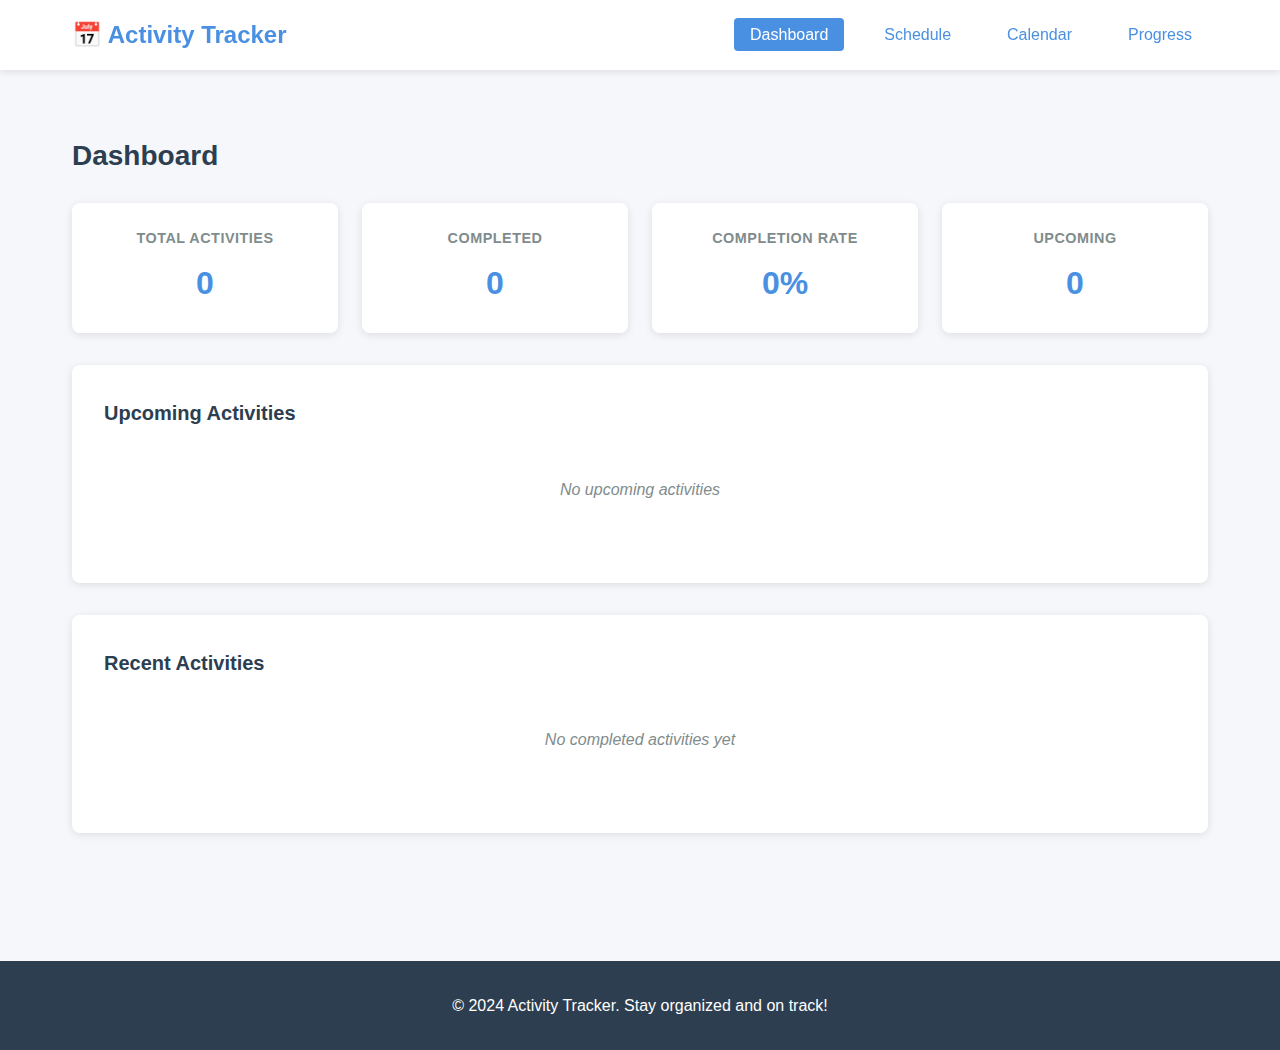
<file: activity.html>
<!DOCTYPE html>
<html lang="en">
<head>
    <meta charset="UTF-8">
    <meta name="viewport" content="width=device-width, initial-scale=1.0">
    <title>Activity Tracker - Schedule & Track Activities</title>
    <link rel="stylesheet" href="activity.css">
</head>
<body>
    <!-- Navigation Bar -->
    <nav class="navbar" role="navigation" aria-label="Main navigation">
        <div class="nav-container">
            <div class="logo">
                <h1>📅 Activity Tracker</h1>
            </div>
            <ul class="nav-menu" role="menubar">
                <li role="none"><a href="#dashboard" class="nav-link active" role="menuitem" data-section="dashboard">Dashboard</a></li>
                <li role="none"><a href="#schedule" class="nav-link" role="menuitem" data-section="schedule">Schedule</a></li>
                <li role="none"><a href="#calendar" class="nav-link" role="menuitem" data-section="calendar">Calendar</a></li>
                <li role="none"><a href="#progress" class="nav-link" role="menuitem" data-section="progress">Progress</a></li>
            </ul>
            <button class="mobile-menu-toggle" aria-label="Toggle menu" aria-expanded="false">
                <span></span>
                <span></span>
                <span></span>
            </button>
        </div>
    </nav>

    <!-- Main Content -->
    <main class="main-content">
        <!-- Dashboard Section -->
        <section id="dashboard" class="content-section active" aria-labelledby="dashboard-title">
            <h2 id="dashboard-title">Dashboard</h2>
            <div class="dashboard-grid">
                <div class="stat-card">
                    <h3>Total Activities</h3>
                    <p class="stat-value" id="total-activities">0</p>
                </div>
                <div class="stat-card">
                    <h3>Completed</h3>
                    <p class="stat-value" id="completed-activities">0</p>
                </div>
                <div class="stat-card">
                    <h3>Completion Rate</h3>
                    <p class="stat-value" id="completion-rate">0%</p>
                </div>
                <div class="stat-card">
                    <h3>Upcoming</h3>
                    <p class="stat-value" id="upcoming-activities">0</p>
                </div>
            </div>
            <div class="upcoming-section">
                <h3>Upcoming Activities</h3>
                <div id="upcoming-list" class="activities-list"></div>
            </div>
            <div class="recent-section">
                <h3>Recent Activities</h3>
                <div id="recent-list" class="activities-list"></div>
            </div>
        </section>

        <!-- Schedule Section -->
        <section id="schedule" class="content-section" aria-labelledby="schedule-title">
            <h2 id="schedule-title">Schedule Activity</h2>
            <form id="activity-form" class="activity-form" aria-label="Activity form">
                <input type="hidden" id="activity-id" name="id">
                <div class="form-group">
                    <label for="activity-title">Title *</label>
                    <input type="text" id="activity-title" name="title" placeholder="e.g., Math Homework" required aria-required="true">
                </div>
                <div class="form-row">
                    <div class="form-group">
                        <label for="activity-date">Date *</label>
                        <input type="date" id="activity-date" name="date" required aria-required="true">
                    </div>
                    <div class="form-group">
                        <label for="activity-time">Time</label>
                        <input type="time" id="activity-time" name="time">
                    </div>
                </div>
                <div class="form-group">
                    <label for="activity-category">Category *</label>
                    <select id="activity-category" name="category" required aria-required="true">
                        <option value="">Select category</option>
                        <option value="homework">Homework</option>
                        <option value="sports">Sports</option>
                        <option value="other">Other</option>
                    </select>
                </div>
                <div class="form-group">
                    <label for="activity-description">Description</label>
                    <textarea id="activity-description" name="description" rows="3" placeholder="Additional details..."></textarea>
                </div>
                <div class="form-group">
                    <label class="checkbox-label">
                        <input type="checkbox" id="activity-reminder" name="reminder">
                        <span>Set reminder</span>
                    </label>
                </div>
                <div class="form-buttons">
                    <button type="submit" class="btn btn-primary" id="submit-btn">Add Activity</button>
                    <button type="button" class="btn btn-secondary" id="cancel-btn" style="display: none;">Cancel</button>
                </div>
            </form>
            
            <div class="activities-container">
                <div class="filter-section">
                    <h3>All Activities</h3>
                    <div class="filter-controls">
                        <select id="filter-category" class="filter-select">
                            <option value="all">All Categories</option>
                            <option value="homework">Homework</option>
                            <option value="sports">Sports</option>
                            <option value="other">Other</option>
                        </select>
                        <select id="filter-status" class="filter-select">
                            <option value="all">All Status</option>
                            <option value="upcoming">Upcoming</option>
                            <option value="completed">Completed</option>
                        </select>
                        <input type="date" id="filter-date" class="filter-select">
                    </div>
                </div>
                <div id="activities-list" class="activities-list"></div>
            </div>
        </section>

        <!-- Calendar Section -->
        <section id="calendar" class="content-section" aria-labelledby="calendar-title">
            <h2 id="calendar-title">Calendar View</h2>
            <div class="calendar-controls">
                <button class="btn btn-secondary" id="prev-month">← Previous</button>
                <h3 id="current-month-year"></h3>
                <button class="btn btn-secondary" id="next-month">Next →</button>
            </div>
            <div id="calendar-grid" class="calendar-grid"></div>
            <div id="calendar-activities" class="calendar-activities">
                <h3 id="selected-date-title">Select a date to view activities</h3>
                <div id="date-activities-list" class="activities-list"></div>
            </div>
        </section>

        <!-- Progress Section -->
        <section id="progress" class="content-section" aria-labelledby="progress-title">
            <h2 id="progress-title">Progress & Statistics</h2>
            <div class="progress-grid">
                <div class="stat-card large">
                    <h3>Overall Statistics</h3>
                    <div class="stat-content">
                        <div class="stat-item">
                            <span class="stat-label">Total Activities:</span>
                            <span class="stat-value-small" id="progress-total">0</span>
                        </div>
                        <div class="stat-item">
                            <span class="stat-label">Completed:</span>
                            <span class="stat-value-small" id="progress-completed">0</span>
                        </div>
                        <div class="stat-item">
                            <span class="stat-label">Pending:</span>
                            <span class="stat-value-small" id="progress-pending">0</span>
                        </div>
                        <div class="stat-item">
                            <span class="stat-label">Completion Rate:</span>
                            <span class="stat-value-small" id="progress-rate">0%</span>
                        </div>
                    </div>
                </div>
                <div class="stat-card large">
                    <h3>By Category</h3>
                    <div id="category-stats" class="category-stats"></div>
                </div>
            </div>
            <div class="chart-container">
                <h3>Completion Progress</h3>
                <div class="progress-bar-container">
                    <div class="progress-bar">
                        <div class="progress-fill" id="completion-progress-fill"></div>
                    </div>
                    <p class="progress-text" id="completion-progress-text">0% Complete</p>
                </div>
            </div>
            <div class="chart-container">
                <h3>Weekly Activity</h3>
                <div id="weekly-chart" class="weekly-chart"></div>
            </div>
        </section>
    </main>

    <!-- Footer -->
    <footer class="footer" role="contentinfo">
        <div class="footer-content">
            <p>&copy; 2024 Activity Tracker. Stay organized and on track!</p>
        </div>
    </footer>

    <!-- Activity Detail Modal -->
    <div id="activity-modal" class="modal" role="dialog" aria-hidden="true" aria-labelledby="modal-title">
        <div class="modal-content">
            <span class="modal-close" aria-label="Close modal">&times;</span>
            <h3 id="modal-title"></h3>
            <div id="modal-body"></div>
        </div>
    </div>

    <script src="activity.js"></script>
</body>
</html>
</file>
<file: activity.css>
/* CSS Reset and Global Styles */
* {
    margin: 0;
    padding: 0;
    box-sizing: border-box;
}

:root {
    /* Kid-friendly Color Scheme */
    --primary-color: #4a90e2;
    --primary-dark: #357abd;
    --primary-light: #6ba3e8;
    --secondary-color: #50c878;
    --accent-color: #ff6b6b;
    --success-color: #50c878;
    --warning-color: #ffa500;
    --danger-color: #ff6b6b;
    --background: #f5f7fa;
    --surface: #ffffff;
    --text-primary: #2c3e50;
    --text-secondary: #7f8c8d;
    --border-color: #e1e8ed;
    --shadow: 0 2px 8px rgba(0, 0, 0, 0.1);
    --shadow-hover: 0 4px 16px rgba(0, 0, 0, 0.15);
    
    /* Category Colors */
    --homework-color: #4a90e2;
    --sports-color: #50c878;
    --other-color: #ffa500;
}

body {
    font-family: -apple-system, BlinkMacSystemFont, 'Segoe UI', Roboto, 'Helvetica Neue', Arial, sans-serif;
    line-height: 1.6;
    color: var(--text-primary);
    background-color: var(--background);
    min-height: 100vh;
    display: flex;
    flex-direction: column;
}

/* Typography */
h1, h2, h3, h4, h5, h6 {
    color: var(--text-primary);
    margin-bottom: 1rem;
}

h1 {
    font-size: 2rem;
}

h2 {
    font-size: 1.75rem;
    margin-top: 2rem;
    margin-bottom: 1.5rem;
}

h3 {
    font-size: 1.25rem;
}

p {
    margin-bottom: 1rem;
}

a {
    color: var(--primary-color);
    text-decoration: none;
    transition: color 0.3s ease;
}

a:hover {
    color: var(--primary-dark);
}

/* Navigation Bar */
.navbar {
    background-color: var(--surface);
    box-shadow: var(--shadow);
    position: sticky;
    top: 0;
    z-index: 1000;
    padding: 1rem 0;
}

.nav-container {
    max-width: 1200px;
    margin: 0 auto;
    padding: 0 2rem;
    display: flex;
    justify-content: space-between;
    align-items: center;
}

.logo h1 {
    margin: 0;
    font-size: 1.5rem;
    color: var(--primary-color);
}

.nav-menu {
    display: flex;
    list-style: none;
    gap: 1.5rem;
    align-items: center;
}

.nav-link {
    padding: 0.5rem 1rem;
    border-radius: 4px;
    transition: background-color 0.3s ease, color 0.3s ease;
    font-weight: 500;
}

.nav-link:hover,
.nav-link.active {
    background-color: var(--primary-color);
    color: white;
}

.mobile-menu-toggle {
    display: none;
    flex-direction: column;
    background: none;
    border: none;
    cursor: pointer;
    padding: 0.5rem;
    gap: 4px;
}

.mobile-menu-toggle span {
    width: 25px;
    height: 3px;
    background-color: var(--text-primary);
    transition: all 0.3s ease;
}

/* Main Content */
.main-content {
    flex: 1;
    max-width: 1200px;
    width: 100%;
    margin: 0 auto;
    padding: 2rem;
}

.content-section {
    display: none;
    animation: fadeIn 0.3s ease;
}

.content-section.active {
    display: block;
}

@keyframes fadeIn {
    from {
        opacity: 0;
        transform: translateY(10px);
    }
    to {
        opacity: 1;
        transform: translateY(0);
    }
}

/* Buttons */
.btn {
    padding: 0.75rem 1.5rem;
    border: none;
    border-radius: 6px;
    font-size: 1rem;
    font-weight: 600;
    cursor: pointer;
    transition: all 0.3s ease;
    display: inline-block;
}

.btn-primary {
    background-color: var(--primary-color);
    color: white;
}

.btn-primary:hover {
    background-color: var(--primary-dark);
    transform: translateY(-2px);
    box-shadow: var(--shadow-hover);
}

.btn-secondary {
    background-color: var(--secondary-color);
    color: white;
}

.btn-secondary:hover {
    background-color: #45b368;
    transform: translateY(-2px);
    box-shadow: var(--shadow-hover);
}

.btn-icon {
    background: none;
    border: none;
    font-size: 1.2rem;
    cursor: pointer;
    padding: 0.25rem 0.5rem;
    transition: transform 0.2s ease;
}

.btn-icon:hover {
    transform: scale(1.2);
}

/* Forms */
.form-group {
    margin-bottom: 1.5rem;
}

.form-row {
    display: grid;
    grid-template-columns: 1fr 1fr;
    gap: 1rem;
}

.form-group label {
    display: block;
    margin-bottom: 0.5rem;
    font-weight: 500;
    color: var(--text-primary);
}

.checkbox-label {
    display: flex;
    align-items: center;
    gap: 0.5rem;
    cursor: pointer;
}

.checkbox-label input[type="checkbox"] {
    width: auto;
    cursor: pointer;
}

.form-group input,
.form-group select,
.form-group textarea {
    width: 100%;
    padding: 0.75rem;
    border: 2px solid var(--border-color);
    border-radius: 6px;
    font-size: 1rem;
    transition: border-color 0.3s ease;
    font-family: inherit;
}

.form-group input:focus,
.form-group select:focus,
.form-group textarea:focus {
    outline: none;
    border-color: var(--primary-color);
}

.form-buttons {
    display: flex;
    gap: 1rem;
    margin-top: 1.5rem;
}

/* Activity Form */
.activity-form {
    background-color: var(--surface);
    padding: 2rem;
    border-radius: 8px;
    box-shadow: var(--shadow);
    margin-bottom: 2rem;
}

/* Activities Container */
.activities-container {
    background-color: var(--surface);
    padding: 2rem;
    border-radius: 8px;
    box-shadow: var(--shadow);
}

.filter-section {
    margin-bottom: 2rem;
}

.filter-controls {
    display: flex;
    gap: 1rem;
    flex-wrap: wrap;
    margin-top: 1rem;
}

.filter-select {
    padding: 0.5rem 1rem;
    border: 2px solid var(--border-color);
    border-radius: 6px;
    font-size: 1rem;
    font-family: inherit;
}

.filter-select:focus {
    outline: none;
    border-color: var(--primary-color);
}

/* Activity Cards */
.activities-list {
    display: flex;
    flex-direction: column;
    gap: 1rem;
}

.activity-card {
    background-color: var(--surface);
    border: 2px solid var(--border-color);
    border-left: 4px solid;
    border-radius: 8px;
    padding: 1.5rem;
    transition: all 0.3s ease;
}

.activity-card:hover {
    transform: translateX(4px);
    box-shadow: var(--shadow-hover);
}

.activity-card.homework {
    border-left-color: var(--homework-color);
}

.activity-card.sports {
    border-left-color: var(--sports-color);
}

.activity-card.other {
    border-left-color: var(--other-color);
}

.activity-card.completed {
    opacity: 0.7;
    background-color: #f8f9fa;
}

.activity-card.completed .activity-title {
    text-decoration: line-through;
    color: var(--text-secondary);
}

.activity-header {
    display: flex;
    justify-content: space-between;
    align-items: flex-start;
    margin-bottom: 1rem;
}

.activity-title-section {
    display: flex;
    align-items: center;
    gap: 0.75rem;
    flex: 1;
}

.activity-checkbox {
    width: 20px;
    height: 20px;
    cursor: pointer;
}

.activity-title {
    font-size: 1.25rem;
    margin: 0;
    color: var(--text-primary);
}

.reminder-badge {
    font-size: 1rem;
}

.activity-actions {
    display: flex;
    gap: 0.5rem;
}

.activity-body {
    display: flex;
    flex-direction: column;
    gap: 0.75rem;
}

.activity-meta {
    display: flex;
    align-items: center;
    gap: 1rem;
    flex-wrap: wrap;
}

.activity-category-badge {
    display: inline-block;
    padding: 0.25rem 0.75rem;
    border-radius: 20px;
    font-size: 0.85rem;
    font-weight: 600;
}

.activity-category-badge.homework {
    background-color: rgba(74, 144, 226, 0.2);
    color: var(--homework-color);
}

.activity-category-badge.sports {
    background-color: rgba(80, 200, 120, 0.2);
    color: var(--sports-color);
}

.activity-category-badge.other {
    background-color: rgba(255, 165, 0, 0.2);
    color: var(--other-color);
}

.activity-date {
    color: var(--text-secondary);
    font-size: 0.9rem;
}

.overdue-badge {
    display: inline-block;
    padding: 0.25rem 0.75rem;
    border-radius: 20px;
    background-color: rgba(255, 107, 107, 0.2);
    color: var(--danger-color);
    font-size: 0.85rem;
    font-weight: 600;
}

.activity-description {
    color: var(--text-secondary);
    margin: 0;
}

.completed-info {
    font-size: 0.85rem;
    color: var(--success-color);
    font-style: italic;
    margin: 0;
}

.empty-message {
    text-align: center;
    color: var(--text-secondary);
    padding: 2rem;
    font-style: italic;
}

/* Dashboard */
.dashboard-grid {
    display: grid;
    grid-template-columns: repeat(auto-fit, minmax(200px, 1fr));
    gap: 1.5rem;
    margin-bottom: 2rem;
}

.stat-card {
    background-color: var(--surface);
    padding: 1.5rem;
    border-radius: 8px;
    box-shadow: var(--shadow);
    text-align: center;
    transition: transform 0.3s ease, box-shadow 0.3s ease;
}

.stat-card:hover {
    transform: translateY(-4px);
    box-shadow: var(--shadow-hover);
}

.stat-card h3 {
    font-size: 0.9rem;
    color: var(--text-secondary);
    margin-bottom: 0.5rem;
    text-transform: uppercase;
    letter-spacing: 0.5px;
}

.stat-value {
    font-size: 2rem;
    font-weight: bold;
    color: var(--primary-color);
    margin: 0;
}

.stat-card.large {
    padding: 2rem;
    text-align: left;
}

.stat-content {
    margin-top: 1rem;
}

.stat-item {
    display: flex;
    justify-content: space-between;
    padding: 0.75rem 0;
    border-bottom: 1px solid var(--border-color);
}

.stat-item:last-child {
    border-bottom: none;
}

.stat-label {
    color: var(--text-secondary);
}

.stat-value-small {
    font-weight: bold;
    color: var(--text-primary);
}

.upcoming-section,
.recent-section {
    background-color: var(--surface);
    padding: 2rem;
    border-radius: 8px;
    box-shadow: var(--shadow);
    margin-bottom: 2rem;
}

/* Calendar */
.calendar-controls {
    display: flex;
    justify-content: space-between;
    align-items: center;
    margin-bottom: 2rem;
    background-color: var(--surface);
    padding: 1.5rem;
    border-radius: 8px;
    box-shadow: var(--shadow);
}

.calendar-controls h3 {
    margin: 0;
    font-size: 1.5rem;
    color: var(--text-primary);
}

.calendar-grid {
    display: grid;
    grid-template-columns: repeat(7, 1fr);
    gap: 0.5rem;
    background-color: var(--surface);
    padding: 1.5rem;
    border-radius: 8px;
    box-shadow: var(--shadow);
    margin-bottom: 2rem;
}

.calendar-day-header {
    text-align: center;
    font-weight: 600;
    color: var(--text-secondary);
    padding: 0.5rem;
    font-size: 0.9rem;
}

.calendar-day {
    aspect-ratio: 1;
    border: 2px solid var(--border-color);
    border-radius: 6px;
    padding: 0.5rem;
    cursor: pointer;
    transition: all 0.3s ease;
    display: flex;
    flex-direction: column;
    align-items: center;
    justify-content: flex-start;
    position: relative;
    background-color: var(--background);
}

.calendar-day:hover {
    background-color: var(--primary-light);
    border-color: var(--primary-color);
    transform: scale(1.05);
}

.calendar-day.today {
    background-color: var(--primary-color);
    color: white;
    border-color: var(--primary-dark);
    font-weight: bold;
}

.calendar-day.past {
    opacity: 0.5;
}

.calendar-day.has-activities {
    border-color: var(--success-color);
    border-width: 3px;
}

.calendar-day.empty {
    background-color: transparent;
    border: none;
    cursor: default;
}

.calendar-day.empty:hover {
    transform: none;
}

.day-number {
    font-weight: 600;
}

.activity-count {
    font-size: 0.75rem;
    background-color: var(--success-color);
    color: white;
    border-radius: 50%;
    width: 20px;
    height: 20px;
    display: flex;
    align-items: center;
    justify-content: center;
    margin-top: 0.25rem;
    font-weight: bold;
}

.calendar-activities {
    background-color: var(--surface);
    padding: 2rem;
    border-radius: 8px;
    box-shadow: var(--shadow);
}

/* Progress */
.progress-grid {
    display: grid;
    grid-template-columns: repeat(auto-fit, minmax(300px, 1fr));
    gap: 2rem;
    margin-bottom: 2rem;
}

.chart-container {
    background-color: var(--surface);
    padding: 2rem;
    border-radius: 8px;
    box-shadow: var(--shadow);
    margin-bottom: 2rem;
}

.progress-bar-container {
    margin-top: 1rem;
}

.progress-bar {
    width: 100%;
    height: 40px;
    background-color: var(--border-color);
    border-radius: 20px;
    overflow: hidden;
    margin-bottom: 0.5rem;
}

.progress-fill {
    height: 100%;
    background: linear-gradient(90deg, var(--primary-color), var(--success-color));
    transition: width 0.3s ease;
    border-radius: 20px;
}

.progress-text {
    text-align: center;
    color: var(--text-secondary);
    font-size: 0.9rem;
}

.category-stats {
    margin-top: 1rem;
}

.category-stat-item {
    margin-bottom: 1.5rem;
}

.category-stat-header {
    display: flex;
    justify-content: space-between;
    align-items: center;
    margin-bottom: 0.5rem;
}

.category-name {
    font-weight: 600;
}

.category-name.homework {
    color: var(--homework-color);
}

.category-name.sports {
    color: var(--sports-color);
}

.category-name.other {
    color: var(--other-color);
}

.category-rate {
    font-weight: bold;
    color: var(--text-primary);
}

.category-progress-bar {
    width: 100%;
    height: 20px;
    background-color: var(--border-color);
    border-radius: 10px;
    overflow: hidden;
    margin-bottom: 0.5rem;
}

.category-progress-fill {
    height: 100%;
    transition: width 0.3s ease;
    border-radius: 10px;
}

.category-progress-fill.homework {
    background-color: var(--homework-color);
}

.category-progress-fill.sports {
    background-color: var(--sports-color);
}

.category-progress-fill.other {
    background-color: var(--other-color);
}

.category-stat-numbers {
    display: flex;
    justify-content: space-between;
    font-size: 0.85rem;
    color: var(--text-secondary);
}

/* Weekly Chart */
.weekly-chart {
    display: flex;
    justify-content: space-around;
    align-items: flex-end;
    height: 200px;
    margin-top: 1rem;
    gap: 0.5rem;
}

.weekly-chart-day {
    flex: 1;
    display: flex;
    flex-direction: column;
    align-items: center;
    gap: 0.5rem;
}

.weekly-chart-bars {
    width: 100%;
    height: 150px;
    display: flex;
    flex-direction: column;
    justify-content: flex-end;
    position: relative;
}

.weekly-bar {
    width: 100%;
    transition: height 0.3s ease;
    border-radius: 4px 4px 0 0;
}

.weekly-bar.completed {
    background-color: var(--success-color);
}

.weekly-bar.pending {
    background-color: var(--warning-color);
}

.weekly-chart-label {
    font-size: 0.85rem;
    color: var(--text-secondary);
    font-weight: 600;
}

.weekly-chart-value {
    font-size: 0.9rem;
    font-weight: bold;
    color: var(--text-primary);
}

/* Notifications */
.notification {
    position: fixed;
    top: 20px;
    right: 20px;
    padding: 1rem 1.5rem;
    background-color: var(--primary-color);
    color: white;
    border-radius: 6px;
    box-shadow: var(--shadow-hover);
    z-index: 3000;
    transform: translateX(400px);
    opacity: 0;
    transition: all 0.3s ease;
    max-width: 400px;
}

.notification.show {
    transform: translateX(0);
    opacity: 1;
}

.notification-success {
    background-color: var(--success-color);
}

.notification-error {
    background-color: var(--danger-color);
}

.notification-info {
    background-color: var(--primary-color);
}

/* Modal */
.modal {
    display: none;
    position: fixed;
    z-index: 2000;
    left: 0;
    top: 0;
    width: 100%;
    height: 100%;
    background-color: rgba(0, 0, 0, 0.5);
    animation: fadeIn 0.3s ease;
}

.modal.active {
    display: flex;
    align-items: center;
    justify-content: center;
}

.modal-content {
    background-color: var(--surface);
    padding: 2rem;
    border-radius: 8px;
    max-width: 600px;
    width: 90%;
    max-height: 80vh;
    overflow-y: auto;
    position: relative;
    animation: slideDown 0.3s ease;
}

@keyframes slideDown {
    from {
        transform: translateY(-50px);
        opacity: 0;
    }
    to {
        transform: translateY(0);
        opacity: 1;
    }
}

.modal-close {
    position: absolute;
    top: 1rem;
    right: 1rem;
    font-size: 2rem;
    font-weight: bold;
    cursor: pointer;
    color: var(--text-secondary);
    transition: color 0.3s ease;
    line-height: 1;
}

.modal-close:hover {
    color: var(--text-primary);
}

/* Footer */
.footer {
    background-color: var(--text-primary);
    color: white;
    padding: 2rem;
    text-align: center;
    margin-top: 4rem;
}

.footer-content p {
    margin: 0;
}

/* Responsive Design */
@media (max-width: 768px) {
    .nav-menu {
        display: none;
        position: absolute;
        top: 100%;
        left: 0;
        right: 0;
        background-color: var(--surface);
        flex-direction: column;
        padding: 1rem;
        box-shadow: var(--shadow);
    }

    .nav-menu.active {
        display: flex;
    }

    .mobile-menu-toggle {
        display: flex;
    }

    .main-content {
        padding: 1rem;
    }

    .dashboard-grid {
        grid-template-columns: 1fr;
    }

    .form-row {
        grid-template-columns: 1fr;
    }

    .calendar-grid {
        gap: 0.25rem;
        padding: 0.5rem;
    }

    .calendar-day {
        padding: 0.25rem;
        font-size: 0.85rem;
    }

    .weekly-chart {
        height: 150px;
    }

    .progress-grid {
        grid-template-columns: 1fr;
    }
}

@media (max-width: 480px) {
    h1 {
        font-size: 1.5rem;
    }

    h2 {
        font-size: 1.5rem;
    }

    .nav-container {
        padding: 0 1rem;
    }

    .stat-value {
        font-size: 1.5rem;
    }

    .activity-card {
        padding: 1rem;
    }

    .activity-header {
        flex-direction: column;
        gap: 1rem;
    }

    .filter-controls {
        flex-direction: column;
    }

    .filter-select {
        width: 100%;
    }
}
</file>
